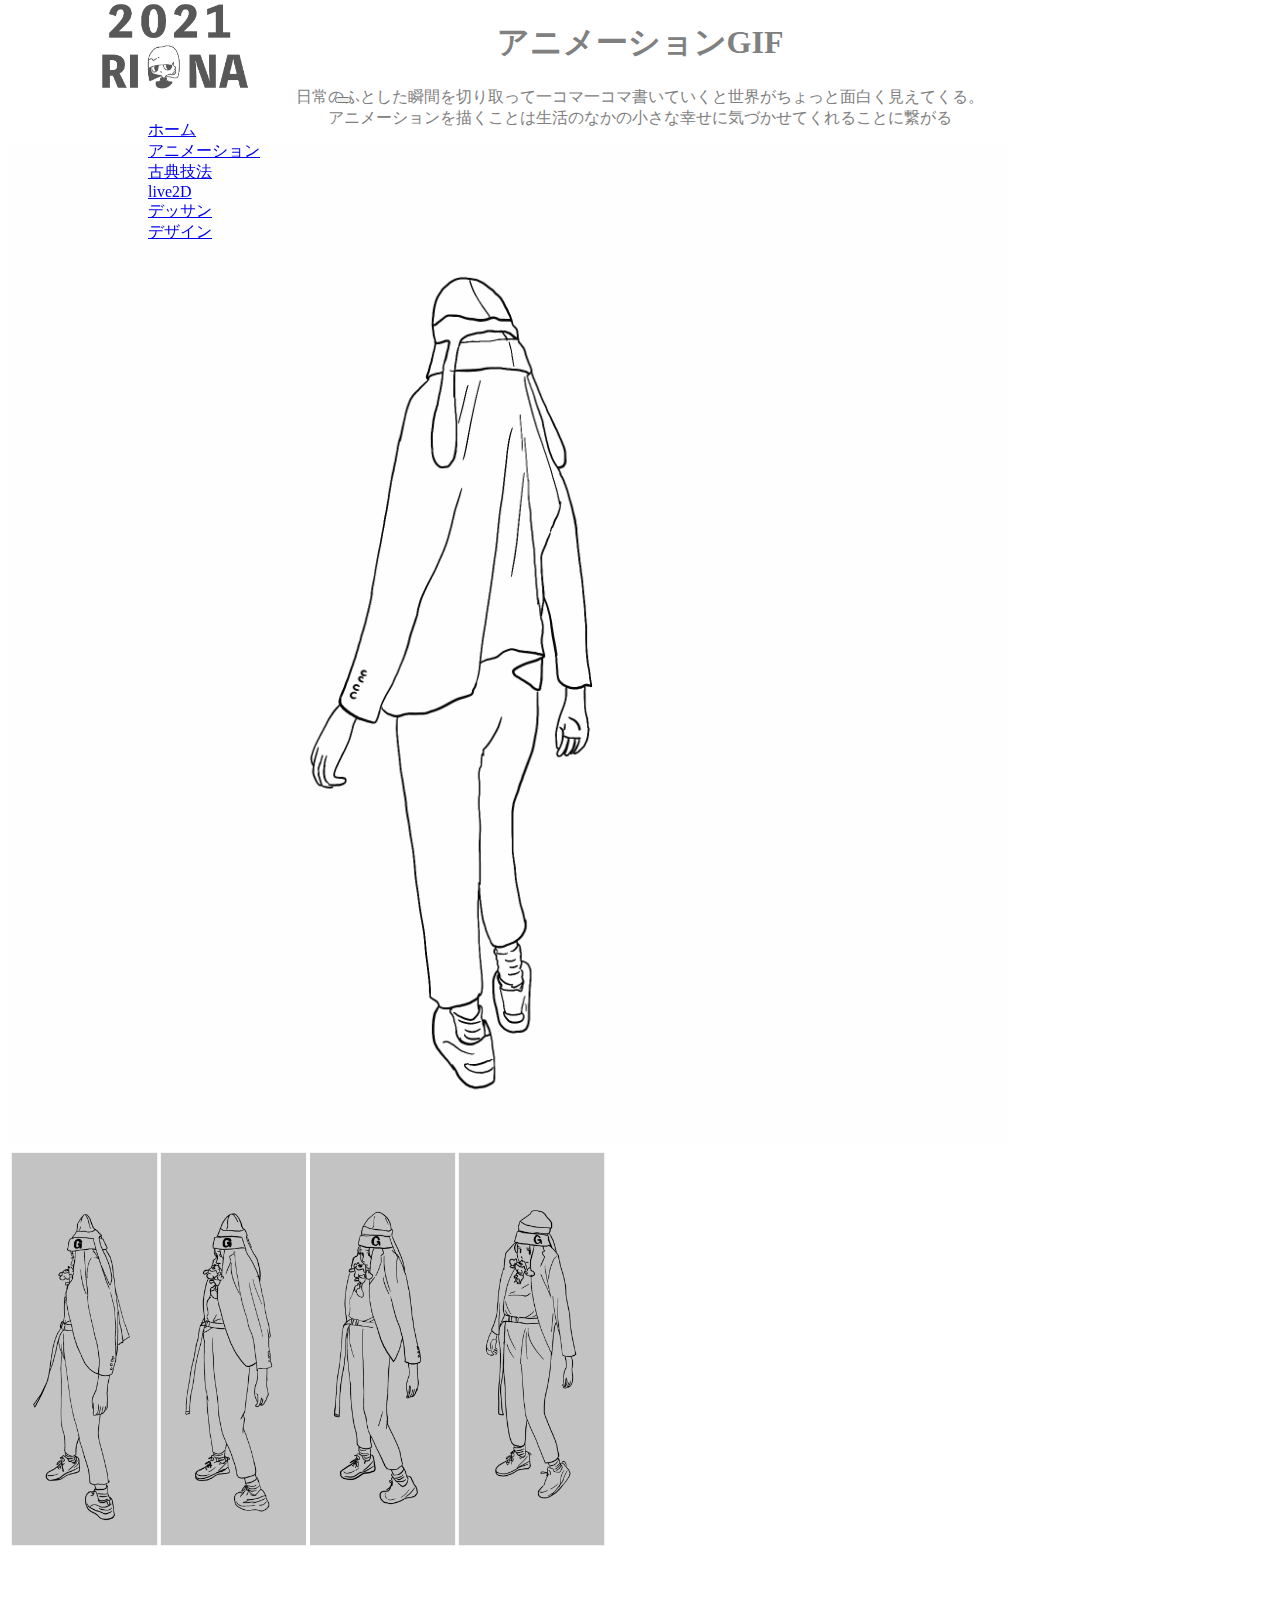
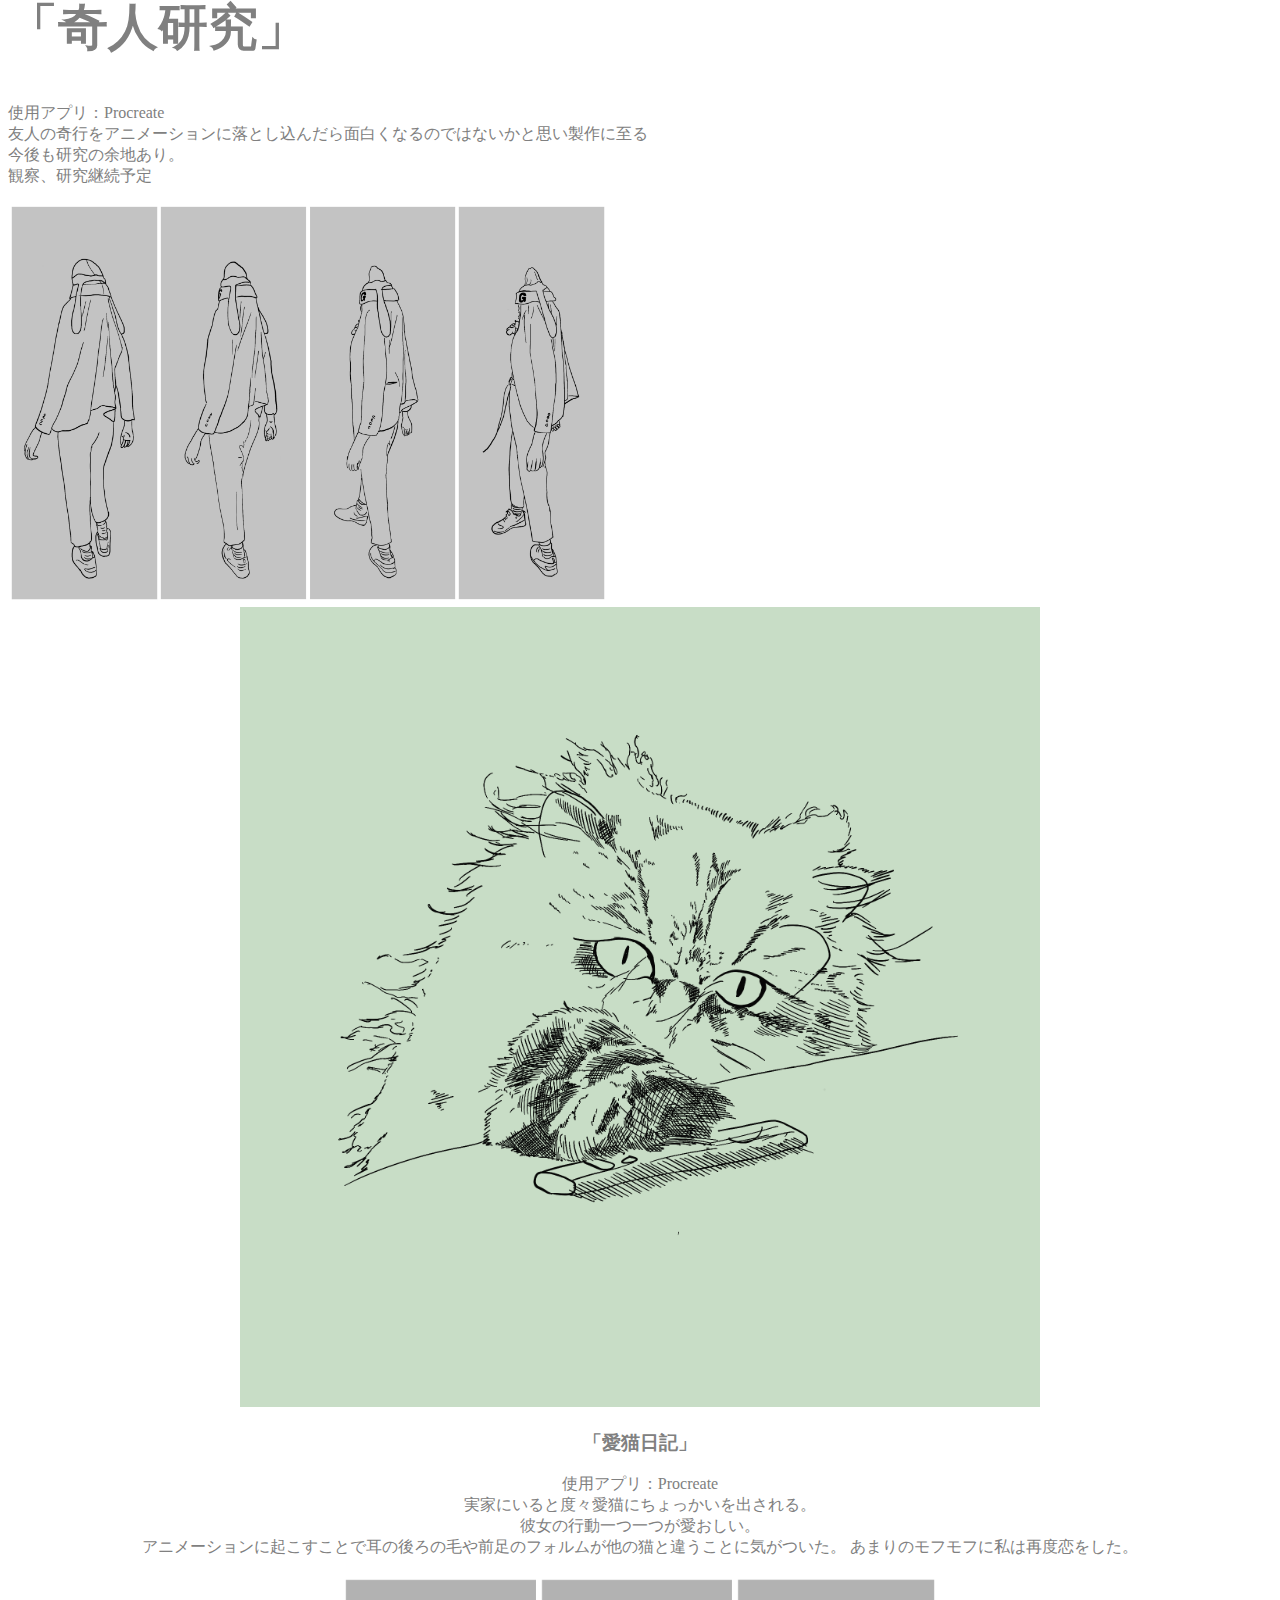
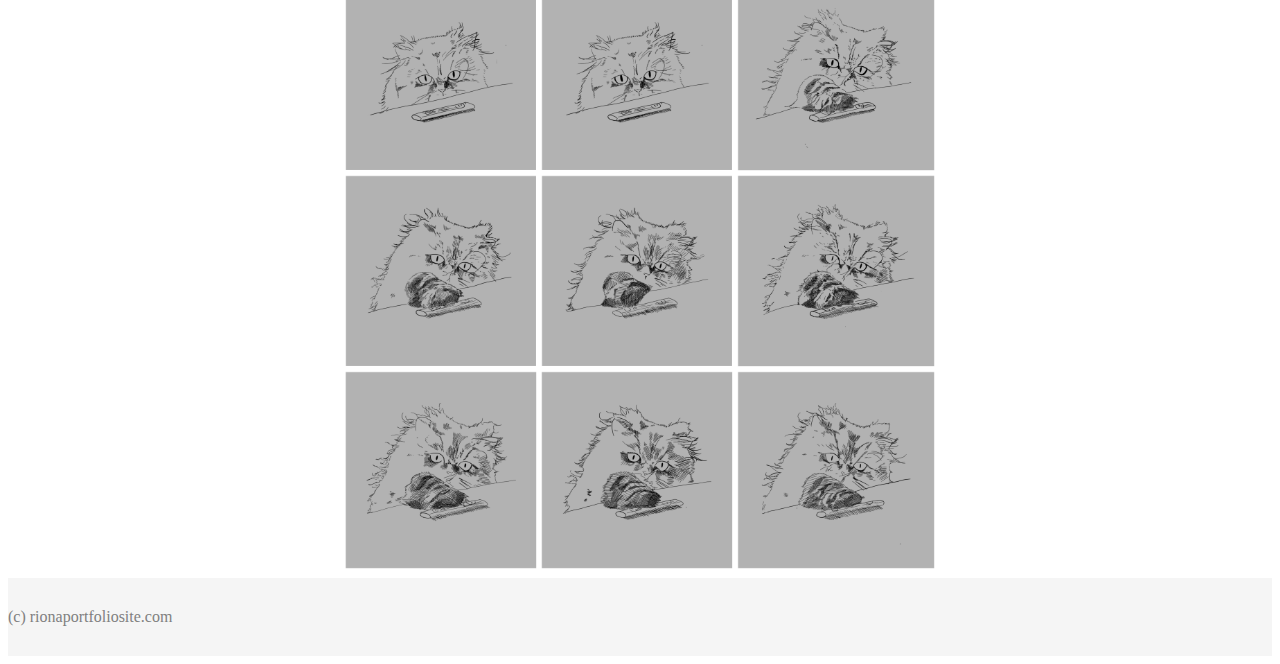
<file: amimation.html>
<!DOCTYPE html>
<html lang="ja">
  <head>
    <link
      href="https://cdn.jsdelivr.net/npm/bootstrap@5.0.1/dist/css/bootstrap.min.css"
      rel="stylesheet"
      integrity="sha384-+0n0xVW2eSR5OomGNYDnhzAbDsOXxcvSN1TPprVMTNDbiYZCxYbOOl7+AMvyTG2x"
      crossorigin="anonymous"
    />
    <link rel="stylesheet" href="assets/css/animation.css" />
    <meta charset="utf-8" />
    <title>rionaのポートフォリオサイト　ドローイングの詳細ページ</title>
  </head>

  <body>
    <!-- Definition of Common header -->
    <header>
      <nav class="navbar navbar-expand-lg navbar-light bg-light">
        <div class="container-fluid">
          <a class="navbar-brand" href="index.html"
            ><img
              src="assets/img/hedder-1.png"
              height="100"
              alt="ロゴの画像です"
          /></a>
          <button
            class="navbar-toggler"
            type="button"
            data-bs-toggle="collapse"
            data-bs-target="#navbarSupportedContent"
            aria-controls="navbarSupportedContent"
            aria-expanded="false"
            aria-label="Toggle navigation"
          >
            <span class="navbar-toggler-icon"></span>
          </button>
          <div class="collapse navbar-collapse" id="navbarSupportedContent">
            <ul class="navbar-nav me-auto mb-2 mb-lg-0">
              <li class="nav-item">
                <a class="nav-link" aria-current="page" href="index.html"
                  >ホーム</a
                >
              </li>
              <li class="nav-item">
                <a class="nav-link active" href="amimation.html"
                  >アニメーション</a
                >
              </li>
              <li class="nav-item">
                <a class="nav-link" href="drawing.html">古典技法</a>
              </li>
              <li class="nav-item">
                <a class="nav-link" href="live2d.html">live2D</a>
              </li>
              <li class="nav-item">
                <a class="nav-link" href="dessin.html">デッサン</a>
              </li>
              <li class="nav-item">
                <a class="nav-link" href="design.html">デザイン</a>
              </li>
            </ul>
          </div>
        </div>
      </nav>
    </header>

    <div class="container" align="center">
      <h1>アニメーションGIF</h1>

      <p>
        日常のふとした瞬間を切り取って一コマ一コマ書いていくと世界がちょっと面白く見えてくる。<br />
        アニメーションを描くことは生活のなかの小さな幸せに気づかせてくれることに繋がる
      </p>
    </div>

    <div class="row">
      <div class="col-1"></div>

      <div class="col-6">
        <img src="assets/img/img-2.GIF" width="1000" />
      </div>

      <div class="col-4">
        <img src="assets/img/anime-1.JPEG" width="600" />
        <h2>「奇人研究」</h2>
        <p>
          使用アプリ：Procreate<br />友人の奇行をアニメーションに落とし込んだら面白くなるのではないかと思い製作に至る<br />
          今後も研究の余地あり。<br />
          観察、研究継続予定
        </p>
        <img src="assets/img/anime-0.JPEG" width="600" />
      </div>

      <div class="container" align="center">
        <div class="row">
          <div class="col-1"></div>
          <div class="col-6">
            <img src="assets/img/img-1.GIF" width="800" />
          </div>
          <div class="col-4">
            <h3>「愛猫日記」</h3>
            <p>
              使用アプリ：Procreate<br />実家にいると度々愛猫にちょっかいを出される。<br />彼女の行動一つ一つが愛おしい。<br />
              アニメーションに起こすことで耳の後ろの毛や前足のフォルムが他の猫と違うことに気がついた。
              あまりのモフモフに私は再度恋をした。
            </p>
            <img src="assets/img/mone.JPEG" width="600" />
          </div>
        </div>
      </div>
    </div>

    <footer>
      <div class="container">
        <div
          class="d-flex justify-content-center align-items-center footer-text"
        >
          (c) rionaportfoliosite.com
        </div>
      </div>
    </footer>
  </body>
</html>
</file>
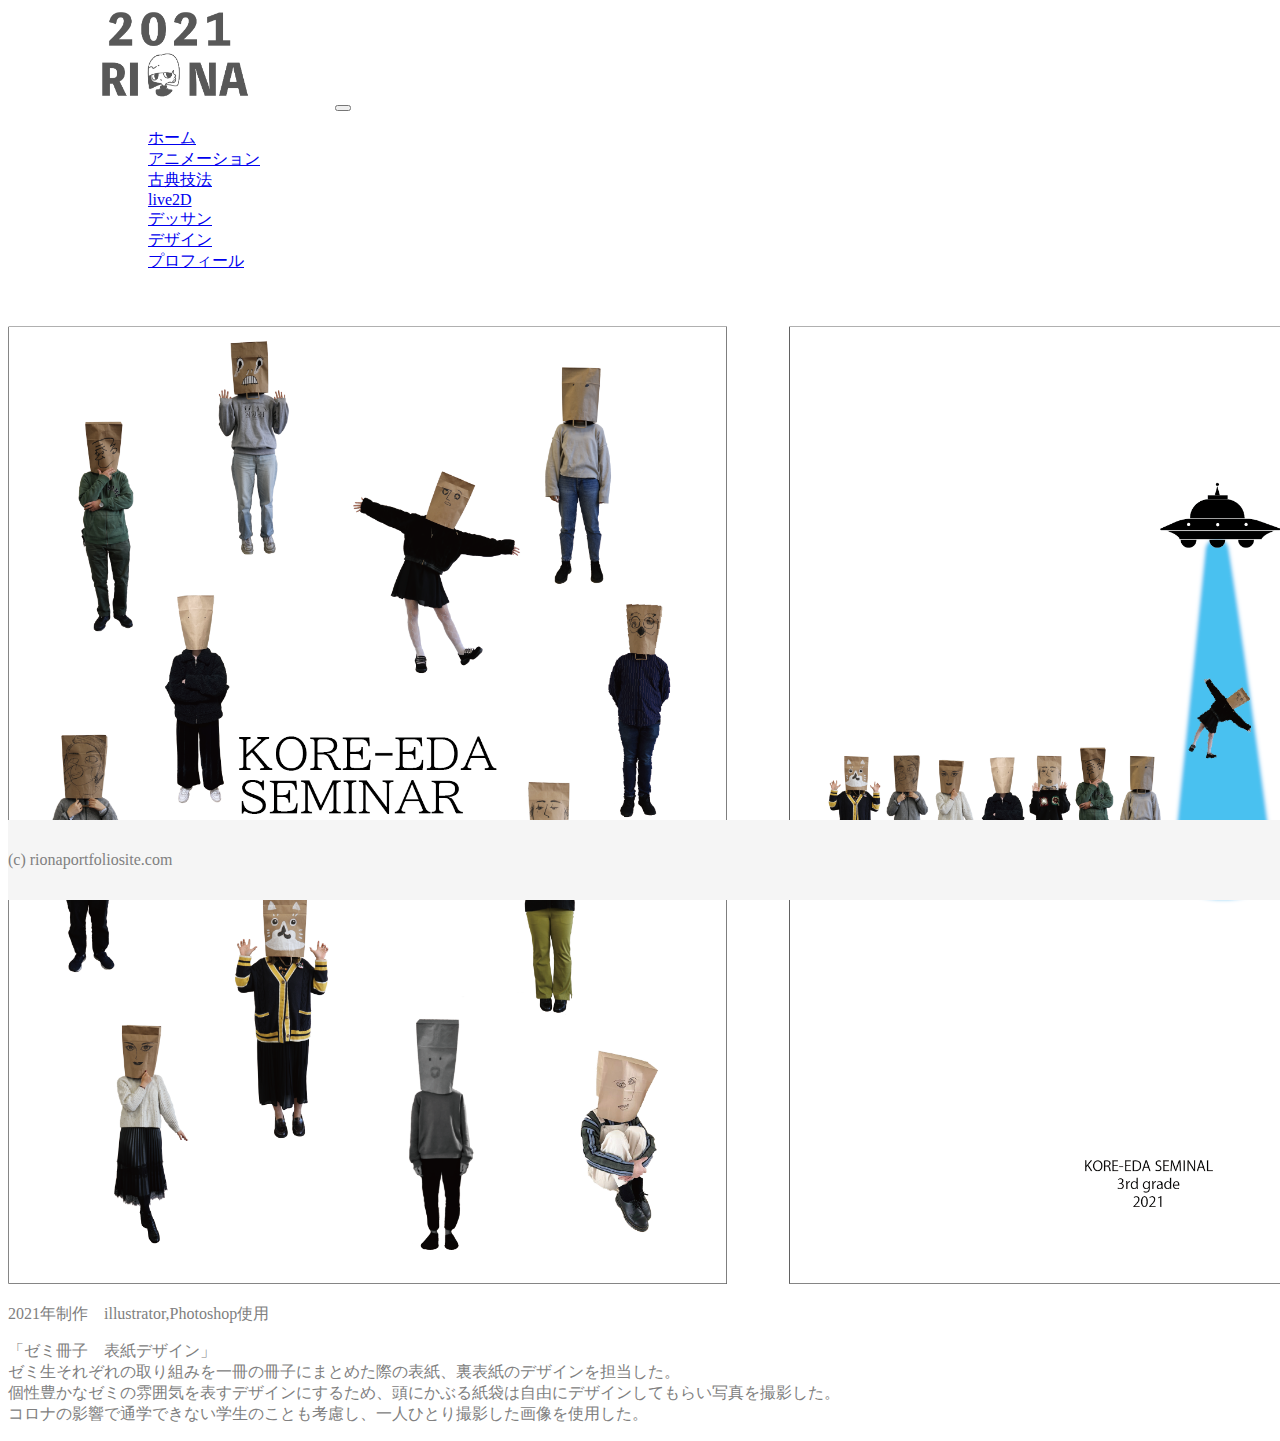
<file: design.html>
<!DOCTYPE html>
<html lang="ja">
<head>
    <link href="https://cdn.jsdelivr.net/npm/bootstrap@5.0.1/dist/css/bootstrap.min.css" rel="stylesheet"
          integrity="sha384-+0n0xVW2eSR5OomGNYDnhzAbDsOXxcvSN1TPprVMTNDbiYZCxYbOOl7+AMvyTG2x" crossorigin="anonymous">
    <link rel="stylesheet" href="assets/css/style.css">
    <link rel="stylesheet" href="assets/css/live2D.css">
    <meta charset="utf-8">
    <title>rionaのポートフォリオサイト　デザインの詳細ページ</title>
</head>

<body>
<header>
    <nav class="navbar navbar-expand-lg navbar-light bg-light">
        <div class="container-fluid">
            <a class="navbar-brand" href="index.html"><img src="assets/img/hedder-1.png" height="100"
                                                           alt="ロゴの画像です"></a>
            <button class="navbar-toggler" type="button" data-bs-toggle="collapse"
                    data-bs-target="#navbarSupportedContent" aria-controls="navbarSupportedContent"
                    aria-expanded="false" aria-label="Toggle navigation">
                <span class="navbar-toggler-icon"></span>
            </button>
            <div class="collapse navbar-collapse" id="navbarSupportedContent">
                <ul class="navbar-nav me-auto mb-2 mb-lg-0">
                    <li class="nav-item">
                        <a class="nav-link" aria-current="page" href="index.html">ホーム</a>
                    </li>
                    <li class="nav-item">
                        <a class="nav-link" href="amimation.html">アニメーション</a>
                    </li>
                    <li class="nav-item">
                        <a class="nav-link" href="drawing.html">古典技法</a>
                    </li>
                    <li class="nav-item">
                        <a class="nav-link active" href="live2d.html">live2D</a>
                    </li>
                    <li class="nav-item">
                        <a class="nav-link" href="dessin.html">デッサン</a>
                    </li>
                    <li class="nav-item">
                        <a class="nav-link" href="design.html">デザイン</a>
                    </li>
                    <li class="nav-item">
                        <a class="nav-link" href="profile.html">プロフィール</a>
                    </li>
                </ul>
            </div>
        </div>
    </nav>
</header>

<div class="container">
    <div>
        <h1></h1>
    </div>
    <div align="center">
        <img src="assets/img/seminal.png" width="1500px" ">
    </div>
    <div align="left">
        <p>2021年制作　illustrator,Photoshop使用</p>
        <p>「ゼミ冊子　表紙デザイン」<br>
            ゼミ生それぞれの取り組みを一冊の冊子にまとめた際の表紙、裏表紙のデザインを担当した。<br>
            個性豊かなゼミの雰囲気を表すデザインにするため、頭にかぶる紙袋は自由にデザインしてもらい写真を撮影した。<br>
            コロナの影響で通学できない学生のことも考慮し、一人ひとり撮影した画像を使用した。
        </p>
   
    </div>
</div>

<script src="https://cdn.jsdelivr.net/npm/bootstrap@5.0.1/dist/js/bootstrap.bundle.min.js"
        integrity="sha384-gtEjrD/SeCtmISkJkNUaaKMoLD0//ElJ19smozuHV6z3Iehds+3Ulb9Bn9Plx0x4"
        crossorigin="anonymous"></script>
</div>
<footer>
    <div class="container">
        <div class="d-flex justify-content-center align-items-center footer-text">
            (c) rionaportfoliosite.com
        </div>
    </div>
</footer>
</body>
</html>
</file>
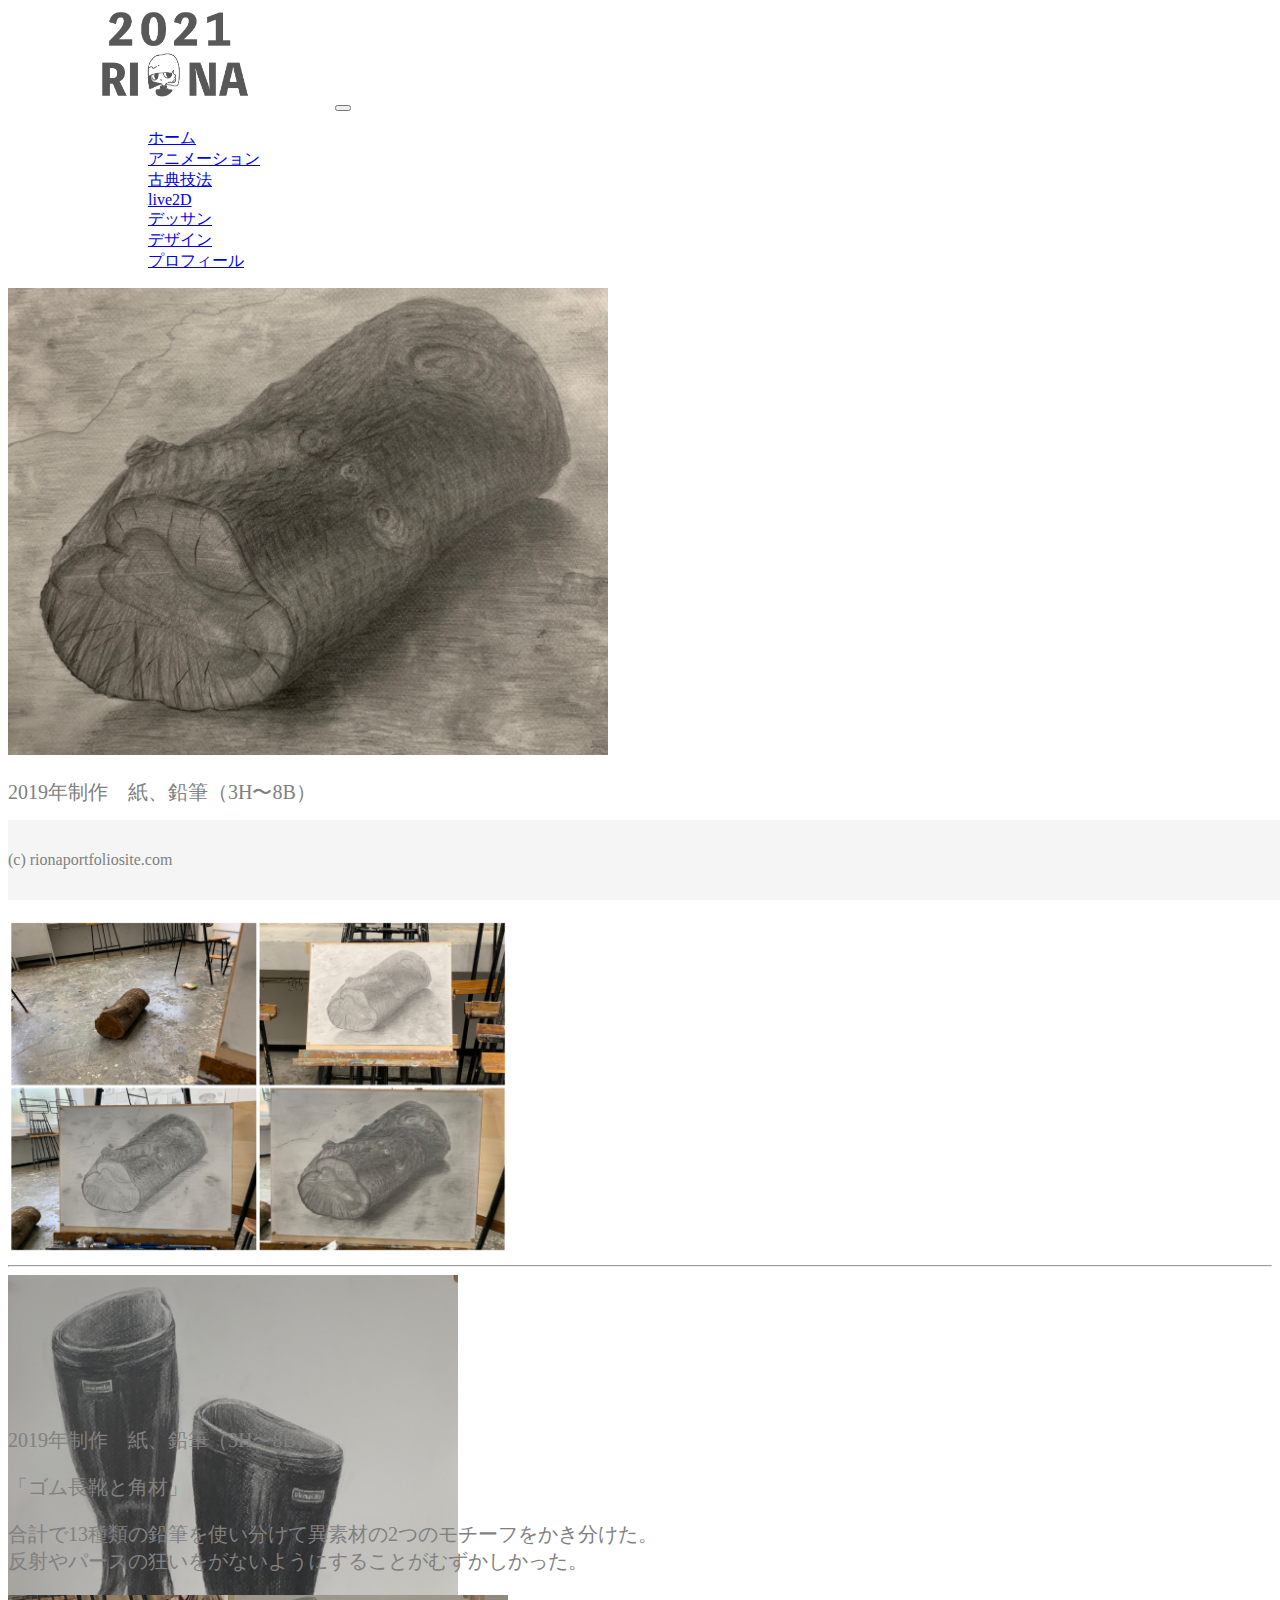
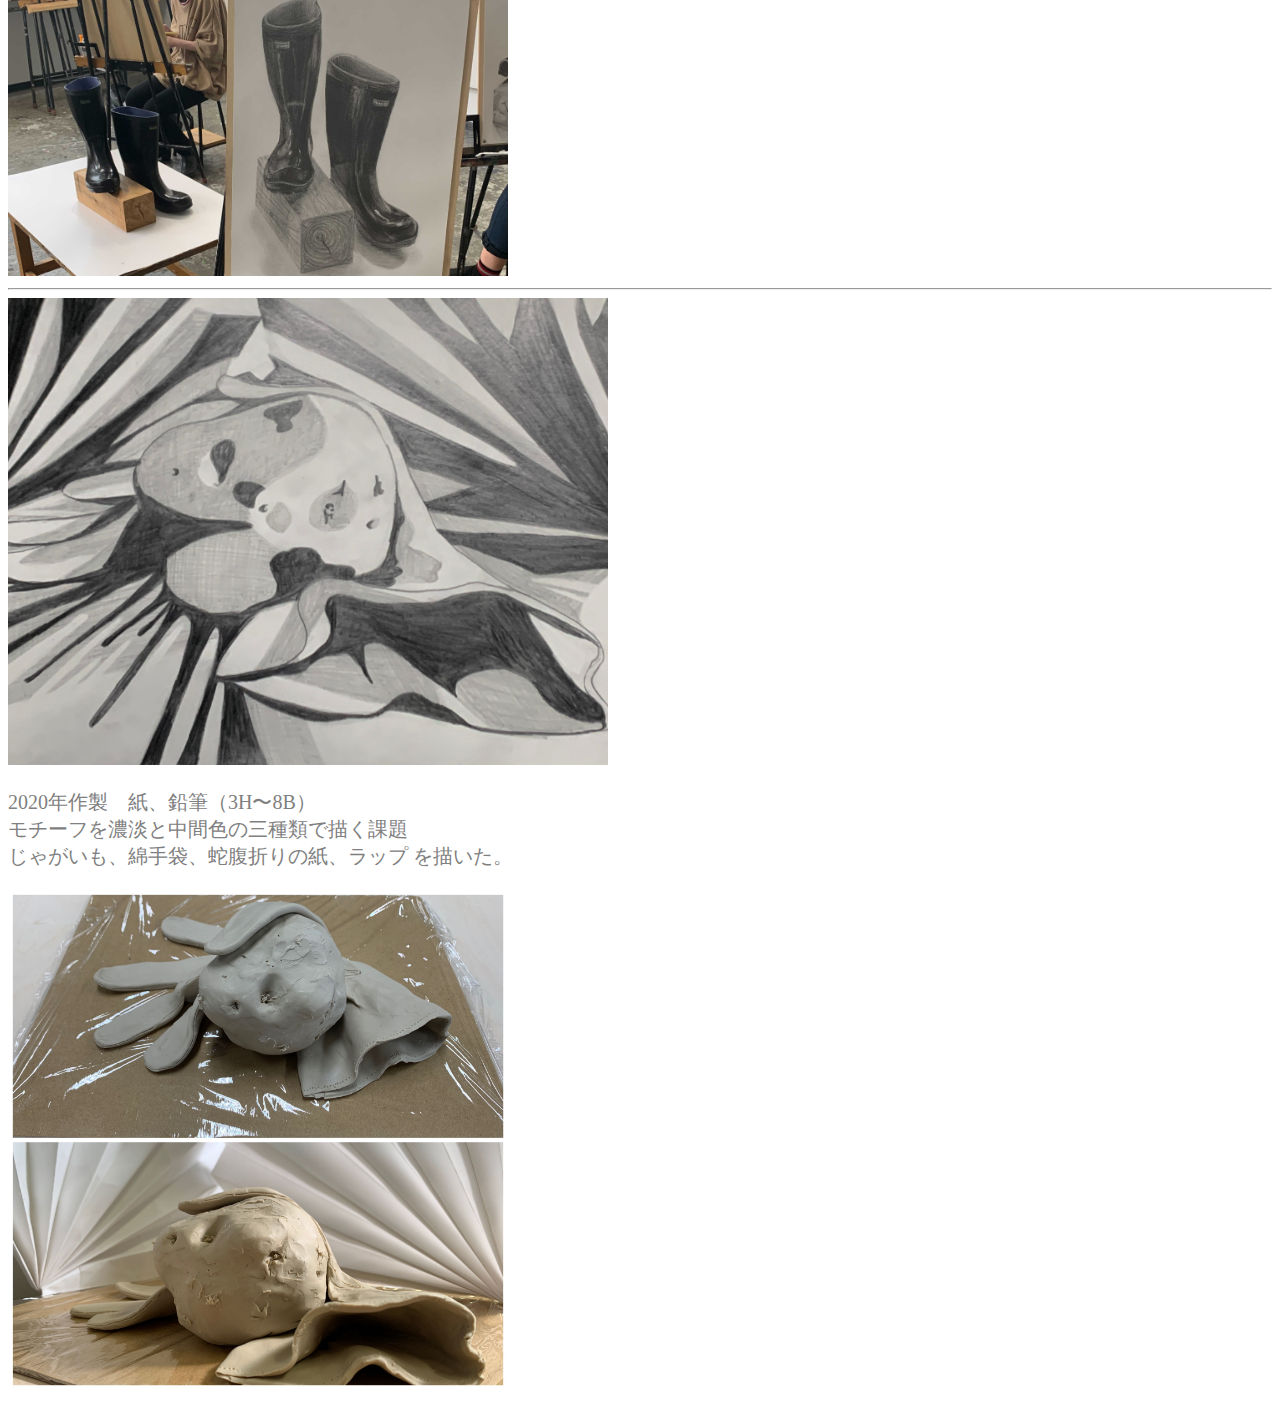
<file: dessin.html>
<!DOCTYPE html>
<html lang="ja">
  <head>
    <link
      href="https://cdn.jsdelivr.net/npm/bootstrap@5.0.1/dist/css/bootstrap.min.css"
      rel="stylesheet"
      integrity="sha384-+0n0xVW2eSR5OomGNYDnhzAbDsOXxcvSN1TPprVMTNDbiYZCxYbOOl7+AMvyTG2x"
      crossorigin="anonymous"
    />
    <link rel="stylesheet" href="assets/css/style.css" />
    <link rel="stylesheet" href="assets/css/dessin.css" />
    <meta charset="utf-8" />
    <title>rionaのポートフォリオサイト　デッサンの詳細ページ</title>
  </head>
  <body>
    <header>
      <nav class="navbar navbar-expand-lg navbar-light bg-light">
        <div class="container-fluid">
          <a class="navbar-brand" href="index.html"
            ><img
              src="assets/img/hedder-1.png"
              height="100"
              alt="ロゴの画像です"
          /></a>
          <button
            class="navbar-toggler"
            type="button"
            data-bs-toggle="collapse"
            data-bs-target="#navbarSupportedContent"
            aria-controls="navbarSupportedContent"
            aria-expanded="false"
            aria-label="Toggle navigation"
          >
            <span class="navbar-toggler-icon"></span>
          </button>
          <div class="collapse navbar-collapse" id="navbarSupportedContent">
            <ul class="navbar-nav me-auto mb-2 mb-lg-0">
              <li class="nav-item">
                <a class="nav-link" aria-current="page" href="index.html"
                  >ホーム</a
                >
              </li>
              <li class="nav-item">
                <a class="nav-link" href="amimation.html">アニメーション</a>
              </li>
              <li class="nav-item">
                <a class="nav-link" href="drawing.html">古典技法</a>
              </li>
              <li class="nav-item">
                <a class="nav-link" href="live2d.html">live2D</a>
              </li>
              <li class="nav-item">
                <a class="nav-link active" href="dessin.html">デッサン</a>
              </li>
              <li class="nav-item">
                <a class="nav-link" href="design.html">デザイン</a>
              </li>
              <li class="nav-item">
                <a class="nav-link" href="profile.html">プロフィール</a>
              </li>
            </ul>
          </div>
        </div>
      </nav>
    </header>
    <div class="container"></div>
    <div class="container">
      <div class="row">
        <div class="col-md-7">
          <img src="assets/img/IMG_1877.png" alt="完成画像" />
        </div>
        <!--    <div class="col-md-5 additional-area">-->
        <div class="col-md-5">
          <div>
            <p class="caption">2019年制作　紙、鉛筆（3H〜8B）</p>
            <p class="caption">「木材とコンクリート床」</p>
            <p class="caption">モチーフの質感を表現する方法やパースを学んだ</p>
            <img
              class="process-img"
              src="assets/img/mokuzai.jpg"
              alt="過程画像"
            />
          </div>
        </div>
      </div>
      <hr />
      <div class="row">
        <div class="col-md-7">
          <img src="assets/img/IMG_1694.png " alt="完成画像" />
        </div>
        <div class="col-md-5 additional-area">
          <div>
            <p class="caption">2019年制作　紙、鉛筆（3H〜8B）</p>
            <p class="caption">「ゴム長靴と角材」</p>
            <p class="caption">
              合計で13種類の鉛筆を使い分けて異素材の2つのモチーフをかき分けた。<br />
              反射やパースの狂いをがないようにすることがむずかしかった。
            </p>
            <img
              class="process-img"
              src="assets/img/iOS%20の画像%20(3).jpg"
              alt="過程画像"
            />
          </div>
        </div>
      </div>
      <hr />
      <div class="row">
        <div class="col-7">
          <img src="assets/img/IMG_9167.png" alt="完成画像" />
        </div>
        <div class="col-5">
          <div>
            <p class="caption">
              2020年作製　紙、鉛筆（3H〜8B）<br />
              モチーフを濃淡と中間色の三種類で描く課題<br />
              じゃがいも、綿手袋、蛇腹折りの紙、ラップ を描いた。
            </p>
            <img
              class="process-img"
              src="assets/img/jyagaimo.jpg"
              alt="dessin画像"
            />
          </div>
        </div>
      </div>
    </div>
    <footer>
      <div class="container">
        <div
          class="d-flex justify-content-center align-items-center footer-text"
        >
          (c) rionaportfoliosite.com
        </div>
      </div>
    </footer>
    <script
      src="https://cdn.jsdelivr.net/npm/bootstrap@5.0.1/dist/js/bootstrap.bundle.min.js"
      integrity="sha384-gtEjrD/SeCtmISkJkNUaaKMoLD0//ElJ19smozuHV6z3Iehds+3Ulb9Bn9Plx0x4"
      crossorigin="anonymous"
    ></script>
  </body>
</html>
</file>
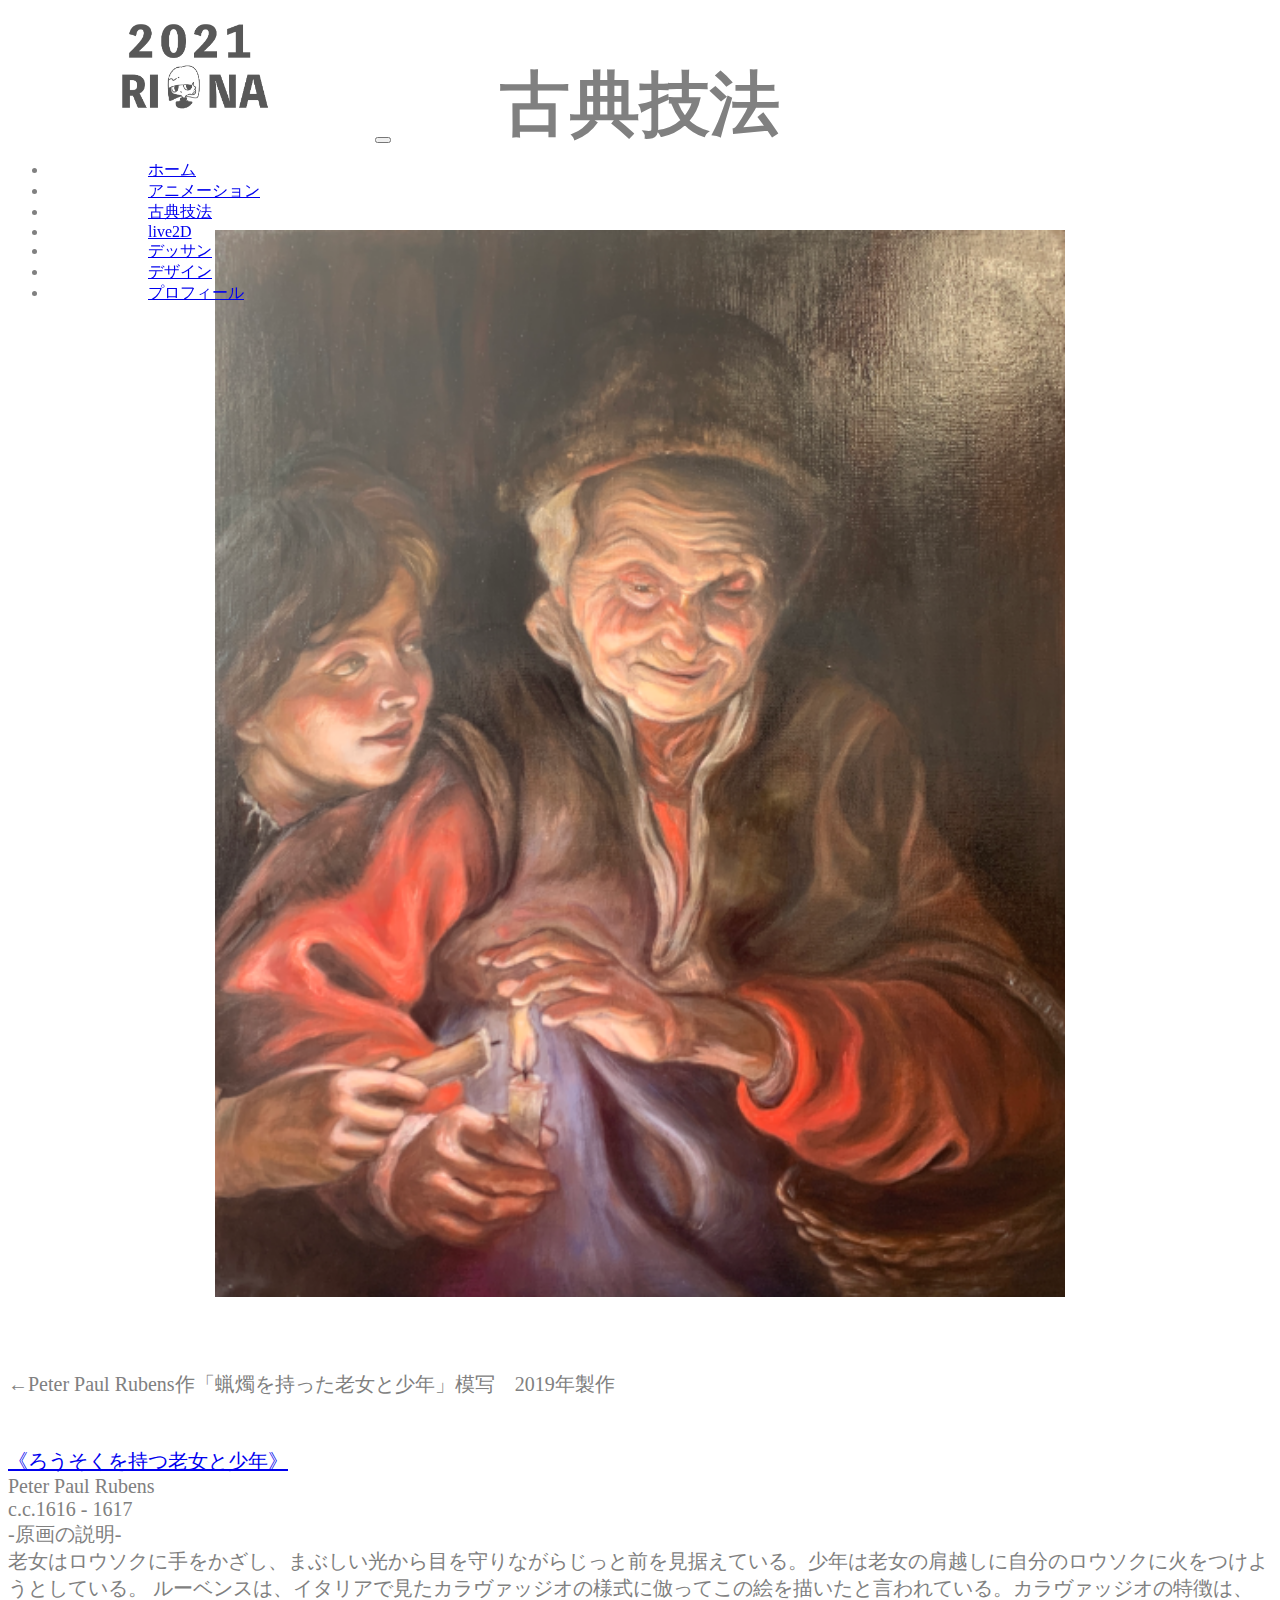
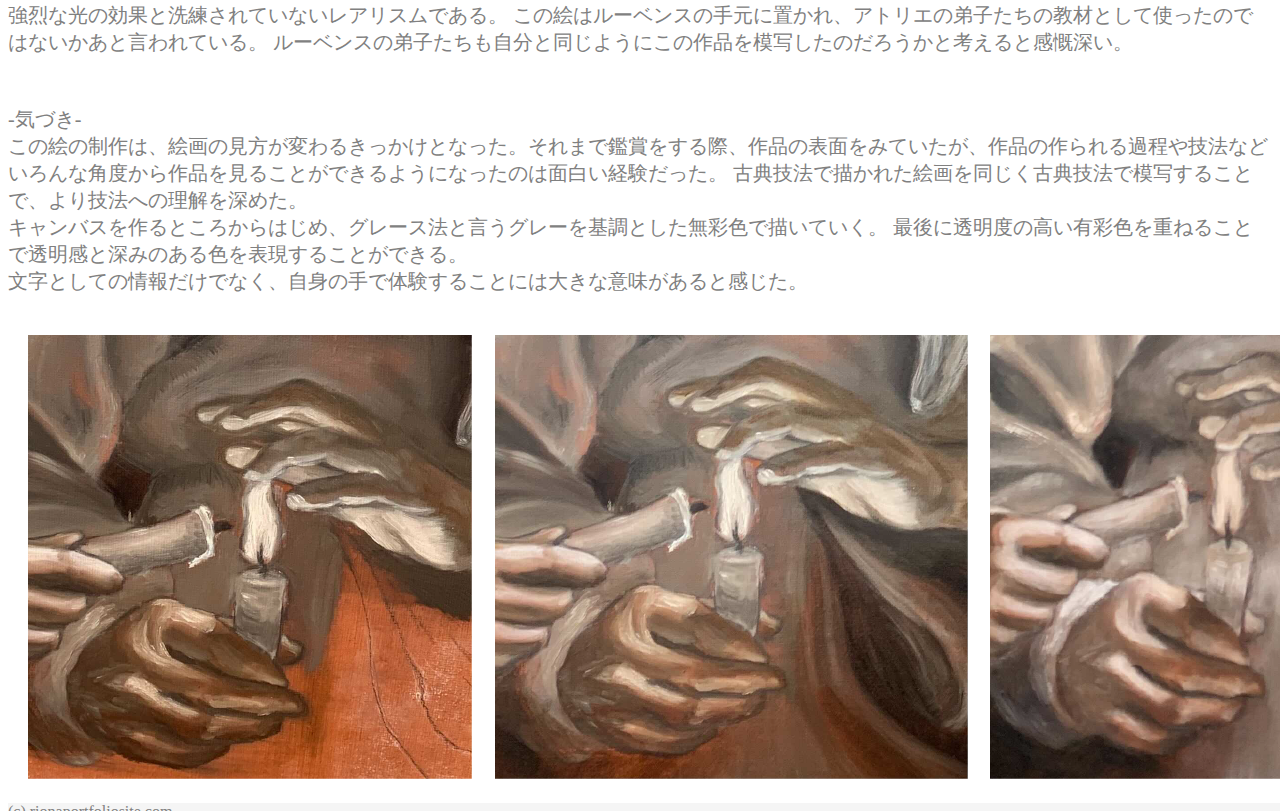
<file: drawing.html>
<!DOCTYPE html>
<html lang="ja">
  <head>
    <link
      href="https://cdn.jsdelivr.net/npm/bootstrap@5.0.1/dist/css/bootstrap.min.css"
      rel="stylesheet"
      integrity="sha384-+0n0xVW2eSR5OomGNYDnhzAbDsOXxcvSN1TPprVMTNDbiYZCxYbOOl7+AMvyTG2x"
      crossorigin="anonymous"
    />
    <link rel="stylesheet" href="assets/css/drawing.css" />
    <meta charset="utf-8" />
    <title>rionaのポートフォリオサイト　古典技法の詳細ページ</title>
  </head>

  <body>
    <header>
      <nav class="navbar navbar-expand-lg navbar-light bg-light">
        <div class="container-fluid">
          <a class="navbar-brand" href="index.html"
            ><img
              src="assets/img/hedder-1.png"
              height="100"
              alt="ロゴの画像です"
          /></a>
          <button
            class="navbar-toggler"
            type="button"
            data-bs-toggle="collapse"
            data-bs-target="#navbarSupportedContent"
            aria-controls="navbarSupportedContent"
            aria-expanded="false"
            aria-label="Toggle navigation"
          >
            <span class="navbar-toggler-icon"></span>
          </button>
          <div class="collapse navbar-collapse" id="navbarSupportedContent">
            <ul class="navbar-nav me-auto mb-2 mb-lg-0">
              <li class="nav-item">
                <a class="nav-link" aria-current="page" href="index.html"
                  >ホーム</a
                >
              </li>
              <li class="nav-item">
                <a class="nav-link" href="amimation.html">アニメーション</a>
              </li>
              <li class="nav-item">
                <a class="nav-link active" href="drawing.html">古典技法</a>
              </li>
              <li class="nav-item">
                <a class="nav-link" href="live2d.html">live2D</a>
              </li>
              <li class="nav-item">
                <a class="nav-link" href="dessin.html">デッサン</a>
              </li>
              <li class="nav-item">
                <a class="nav-link" href="design.html">デザイン</a>
              </li>
              <li class="nav-item">
                <a class="nav-link" href="profile.html">プロフィール</a>
              </li>
            </ul>
          </div>
        </div>
      </nav>
    </header>

    <div class="container" left align="center">
      <h2>古典技法</h2>
      <div class="row">
        <div class="col-7">
          <img src="assets/img/IMG_6253.png" width="850" alt="" />
        </div>
        <div class="col-5">
          <p>←Peter Paul Rubens作「蝋燭を持った老女と少年」模写　2019年製作</p>

          <p>
            <a
              href="https://wikiasi.com/wiki/Oude_vrouw_en_jongen_met_kaarsen"
              target="_blank"
              >《ろうそくを持つ老女と少年》</a
            ><br />
            Peter Paul Rubens<br />
            c.c.1616 - 1617<br />

            -原画の説明-<br />
            老女はロウソクに手をかざし、まぶしい光から目を守りながらじっと前を見据えている。少年は老女の肩越しに自分のロウソクに火をつけようとしている。
            ルーベンスは、イタリアで見たカラヴァッジオの様式に倣ってこの絵を描いたと言われている。カラヴァッジオの特徴は、強烈な光の効果と洗練されていないレアリスムである。
            この絵はルーベンスの手元に置かれ、アトリエの弟子たちの教材として使ったのではないかあと言われている。
            ルーベンスの弟子たちも自分と同じようにこの作品を模写したのだろうかと考えると感慨深い。
          </p>
          <p>
            -気づき-<br />
            この絵の制作は、絵画の見方が変わるきっかけとなった。それまで鑑賞をする際、作品の表面をみていたが、作品の作られる過程や技法など
            いろんな角度から作品を見ることができるようになったのは面白い経験だった。
            古典技法で描かれた絵画を同じく古典技法で模写することで、より技法への理解を深めた。<br />
            キャンバスを作るところからはじめ、グレース法と言うグレーを基調とした無彩色で描いていく。
            最後に透明度の高い有彩色を重ねることで透明感と深みのある色を表現することができる。<br />
            文字としての情報だけでなく、自身の手で体験することには大きな意味があると感じた。
          </p>
        </div>
        <img src="assets/img/kotengihou_2.png" />
      </div>
    </div>
    <script
      src="https://cdn.jsdelivr.net/npm/bootstrap@5.0.1/dist/js/bootstrap.bundle.min.js"
      integrity="sha384-gtEjrD/SeCtmISkJkNUaaKMoLD0//ElJ19smozuHV6z3Iehds+3Ulb9Bn9Plx0x4"
      crossorigin="anonymous"
    ></script>

    <footer>
      <div class="container">
        <div
          class="d-flex justify-content-center align-items-center footer-text"
        >
          (c) rionaportfoliosite.com
        </div>
      </div>
    </footer>
  </body>
</html>
</file>
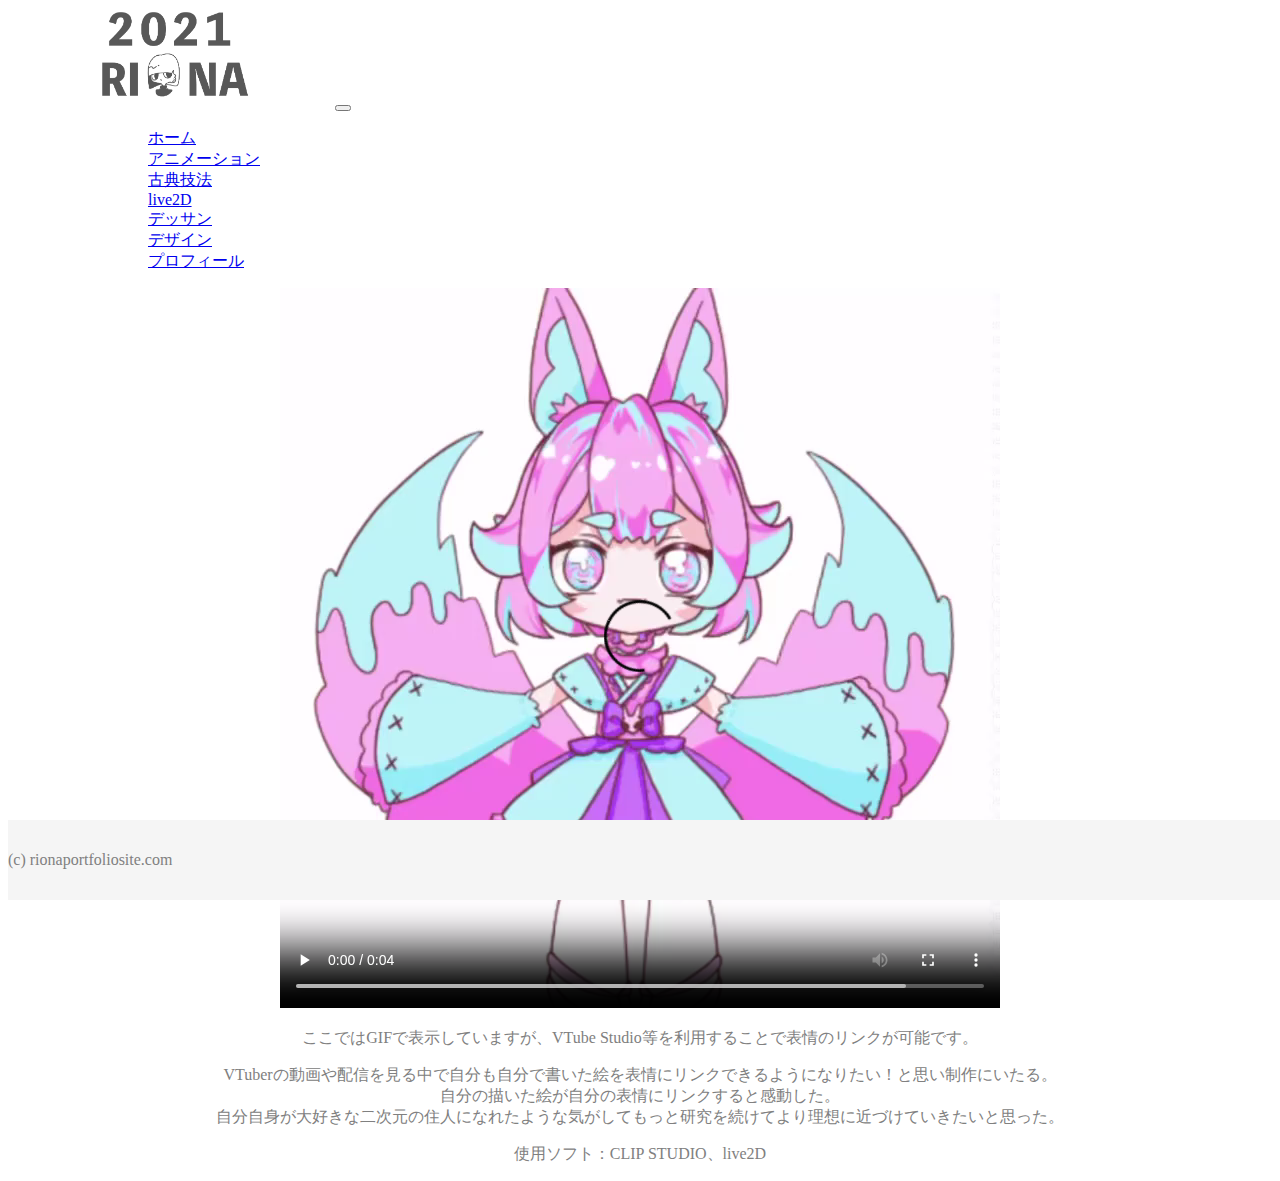
<file: live2d.html>
<!DOCTYPE html>
<html lang="ja">
<head>
    <link href="https://cdn.jsdelivr.net/npm/bootstrap@5.0.1/dist/css/bootstrap.min.css" rel="stylesheet"
          integrity="sha384-+0n0xVW2eSR5OomGNYDnhzAbDsOXxcvSN1TPprVMTNDbiYZCxYbOOl7+AMvyTG2x" crossorigin="anonymous">
    <link rel="stylesheet" href="assets/css/style.css">
    <link rel="stylesheet" href="assets/css/live2D.css">
    <meta charset="utf-8">
    <title>rionaのポートフォリオサイト　ドローイングの詳細ページ</title>
</head>

<body>
<header>
    <nav class="navbar navbar-expand-lg navbar-light bg-light">
        <div class="container-fluid">
            <a class="navbar-brand" href="index.html"><img src="assets/img/hedder-1.png" height="100"
                                                           alt="ロゴの画像です"></a>
            <button class="navbar-toggler" type="button" data-bs-toggle="collapse"
                    data-bs-target="#navbarSupportedContent" aria-controls="navbarSupportedContent"
                    aria-expanded="false" aria-label="Toggle navigation">
                <span class="navbar-toggler-icon"></span>
            </button>
            <div class="collapse navbar-collapse" id="navbarSupportedContent">
                <ul class="navbar-nav me-auto mb-2 mb-lg-0">
                    <li class="nav-item">
                        <a class="nav-link" aria-current="page" href="index.html">ホーム</a>
                    </li>
                    <li class="nav-item">
                        <a class="nav-link" href="amimation.html">アニメーション</a>
                    </li>
                    <li class="nav-item">
                        <a class="nav-link" href="drawing.html">古典技法</a>
                    </li>
                    <li class="nav-item">
                        <a class="nav-link active" href="live2d.html">live2D</a>
                    </li>
                    <li class="nav-item">
                        <a class="nav-link" href="dessin.html">デッサン</a>
                    </li>
                    <li class="nav-item">
                        <a class="nav-link" href="design.html">デザイン</a>
                    </li>
                    <li class="nav-item">
                        <a class="nav-link" href="profile.html">プロフィール</a>
                    </li>
                </ul>
            </div>
        </div>
    </nav>
</header>

<div class="container">
    <div>

    </div>
    <div align="center">
        <video src="assets/img/live2d_mp.MP4" controls widh="1400"></video>
        <p>ここではGIFで表示していますが、VTube Studio等を利用することで表情のリンクが可能です。</p>
        <p>VTuberの動画や配信を見る中で自分も自分で書いた絵を表情にリンクできるようになりたい！と思い制作にいたる。<br>
            自分の描いた絵が自分の表情にリンクすると感動した。<br>
            自分自身が大好きな二次元の住人になれたような気がしてもっと研究を続けてより理想に近づけていきたいと思った。</p>

        <p>使用ソフト：CLIP STUDIO、live2D</p>
    </div>
</div>

<script src="https://cdn.jsdelivr.net/npm/bootstrap@5.0.1/dist/js/bootstrap.bundle.min.js"
        integrity="sha384-gtEjrD/SeCtmISkJkNUaaKMoLD0//ElJ19smozuHV6z3Iehds+3Ulb9Bn9Plx0x4"
        crossorigin="anonymous"></script>
</div>
<footer>
    <div class="container">
        <div class="d-flex justify-content-center align-items-center footer-text">
            (c) rionaportfoliosite.com
        </div>
    </div>
</footer>
</body>
</html>
</file>
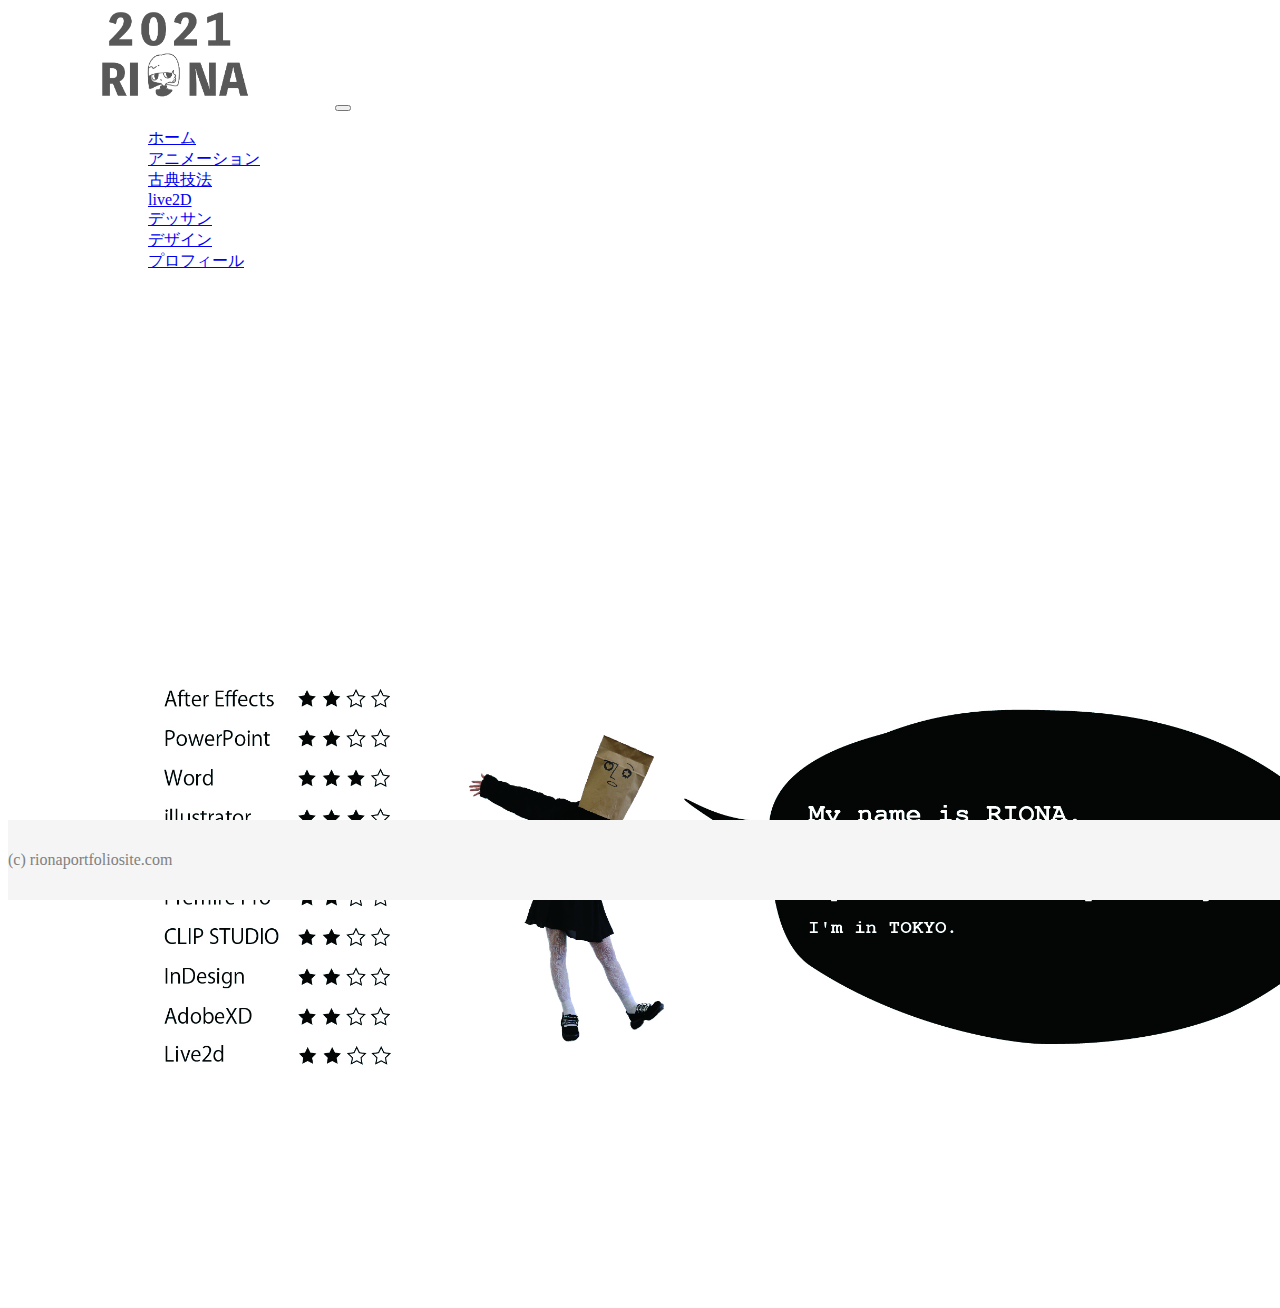
<file: profile.html>
<!DOCTYPE html>
<html lang="ja">
  <head>
    <link
      href="https://cdn.jsdelivr.net/npm/bootstrap@5.0.1/dist/css/bootstrap.min.css"
      rel="stylesheet"
      integrity="sha384-+0n0xVW2eSR5OomGNYDnhzAbDsOXxcvSN1TPprVMTNDbiYZCxYbOOl7+AMvyTG2x"
      crossorigin="anonymous"
    />
    <link rel="stylesheet" href="assets/css/style.css" />
    <link rel="stylesheet" href="assets/css/live2D.css" />
    <meta charset="utf-8" />
    <title>rionaのポートフォリオサイト　デザインの詳細ページ</title>
  </head>

  <body>
    <header>
      <nav class="navbar navbar-expand-lg navbar-light bg-light">
        <div class="container-fluid">
          <a class="navbar-brand" href="index.html"
            ><img
              src="assets/img/hedder-1.png"
              height="100"
              alt="ロゴの画像です"
          /></a>
          <button
            class="navbar-toggler"
            type="button"
            data-bs-toggle="collapse"
            data-bs-target="#navbarSupportedContent"
            aria-controls="navbarSupportedContent"
            aria-expanded="false"
            aria-label="Toggle navigation"
          >
            <span class="navbar-toggler-icon"></span>
          </button>
          <div class="collapse navbar-collapse" id="navbarSupportedContent">
            <ul class="navbar-nav me-auto mb-2 mb-lg-0">
              <li class="nav-item">
                <a class="nav-link" aria-current="page" href="index.html"
                  >ホーム</a
                >
              </li>
              <li class="nav-item">
                <a class="nav-link" href="amimation.html">アニメーション</a>
              </li>
              <li class="nav-item">
                <a class="nav-link" href="drawing.html">古典技法</a>
              </li>
              <li class="nav-item">
                <a class="nav-link active" href="live2d.html">live2D</a>
              </li>
              <li class="nav-item">
                <a class="nav-link" href="dessin.html">デッサン</a>
              </li>
              <li class="nav-item">
                <a class="nav-link" href="design.html">デザイン</a>
              </li>
              <li class="nav-item">
                <a class="nav-link" href="profile.html">プロフィール</a>
              </li>
            </ul>
          </div>
        </div>
      </nav>
    </header>

    <div class="container">
      <div>
        <h1></h1>
      </div>
      <div align="center">
        <img src="assets/img/profile.jpg" width="1500px" />
      </div>

      <script
        src="https://cdn.jsdelivr.net/npm/bootstrap@5.0.1/dist/js/bootstrap.bundle.min.js"
        integrity="sha384-gtEjrD/SeCtmISkJkNUaaKMoLD0//ElJ19smozuHV6z3Iehds+3Ulb9Bn9Plx0x4"
        crossorigin="anonymous"
      ></script>
    </div>
    <footer>
      <div class="container">
        <div
          class="d-flex justify-content-center align-items-center footer-text"
        >
          (c) rionaportfoliosite.com
        </div>
      </div>
    </footer>
  </body>
</html>
</file>
<file: assets/css/animation.css>
@charset "UTF-8";
body {
    color: gray;
}

.container{
    width: 100%;
    max-width: 2000px;
    margin-right: auto;
    margin-left: auto;
}


li {
    list-style: none;
}

header {
    height: 80px;
    width: 100%;
    position: fixed;
    top: 0;
}

.nav-link{
    margin-left: 100px;
/*color: aquamarine;*/
}


.nav-item{
    margin-right: 30px
}

h2 {
    font-family: "Arial Black";
    color: gray;
    /*color: black;*/
    font-size: 50px;
}

p{
    color: gray;
}

.wrap{
    position: center;
}

.wrapper{
    position: relative;
}
footer{
    width: 100%;
    /*text-align: center;*/
    padding: 30px 0;
    background: whitesmoke;
    /*position: absolute;*/
    bottom: 0;
}
</file>
<file: assets/css/style.css>
@charset "UTF-8";
body {
  color: gray;
  text-align: left;
}

/*.container {*/
/*    width: 100%;*/
/*    max-width: 1600px;*/
/*    margin-right: auto;*/
/*    margin-left: auto;*/
/*}*/

li {
  list-style: none;
}

.nav-link {
  margin-left: 100px;
}

.nav-item {
  margin-right: 30px;
}

h1 {
  font-size: 80px;
  text-align: center;
}

.btn {
  position: relative;
  width: 600px;
  height: 580px;
  margin: 0 auto;
  display: block;
  border-radius: 12px;
  overflow: hidden;
  cursor: pointer;
}

.btn img {
  position: absolute;
  top: 50%;
  left: 50%;
  -webkit-transform: translate(-50%, -50%);
  transform: translate(-50%, -50%);
  width: 100%;
  display: block;
  -webkit-transition: 0.4s ease-in-out;
  transition: 0.4s ease-in-out;
}

.btn:hover img:nth-of-type(2) {
  opacity: 0;
}

h2 {
  font-family: "Arial Black";
  color: gray;
  /*color: black;*/
  font-size: 50px;
}

.wrap {
  display: flex;
  flex-flow: column;
  -ms-flex-pack: justify;
  justify-content: space-between;
  height: 390px;
}

p {
  color: gray;
}

.timeline {
  list-style: decimal inside;
  margin-left: 300px;
}

.timeline-item {
  margin-bottom: 0;
  margin-left: -1000px;
  height: 50px;
  color: gray;
}

.timeline-title {
  font-size: 1.375rem;
  display: inline-block;
}

.timeline-content {
  margin-bottom: 0;
}

@media (min-width: 600px) {
  .timeline-item {
    display: flex;
    margin-bottom: 0;
  }

  .timeline-title {
    width: 50%;
    padding: 1rem 2.5rem 2rem 0;
    text-align: right;
  }

  .timeline-content {
    border-left: 3px solid #f8f6f2;
    width: 50%;
    padding: 1rem 2.5rem 2rem;
  }
}

h3 {
  font-size: 70px;
}
footer {
  height: 80px;
  width: 100%;
  background: whitesmoke;
  position: fixed;
  bottom: 0;
}
.footer-text {
  height: 80px;
  display: table-cell;
  vertical-align: middle;
}
</file>
<file: assets/css/live2D.css>
@charset "UTF-8";
</file>
<file: assets/css/dessin.css>
@charset "UTF-8";
.dessin-main-area {
    position: relative;
}
.dessin-main-area img {
    width: 600px;
    position: absolute;
    bottom: 0;
}
.additional-area {
    position: relative;
}
.additional-area div {
    position: absolute;
    bottom: 0;
}
.caption {
    text-align: left;
    color: gray;
    font-size: 20px;
}
.process-img {
    width: 500px;
}
</file>
<file: assets/css/drawing.css>
@charset "UTF-8";
body {
  color: gray;
  text-align: left;
}

header {
  height: 80px;
  width: 100%;
  position: fixed;
  top: 0;
}

.nav-link {
  margin-left: 100px;
  /*color: aquamarine;*/
}

.nav-item {
  margin-right: 30px;
}

h1 {
  font-family: "Arial Black";
  font-size: 80px;
}

h2 {
  color: gray;
  font-size: 70px;
}

p {
  text-align: left;
  color: gray;
  font-size: 20px;
  margin-top: 50px;
}

h3 {
  font-size: 70px;
}

.wrap koten {
  text-align: center;
  position: center;
}

.container {
  width: 100%;
  max-width: 1600px;
  margin-right: auto;
  margin-left: auto;
}

footer {
  height: 80px;
  width: 100%;
  position: fixed;
  background: whitesmoke;
}

img {
  margin: 20px;
}
</file>
